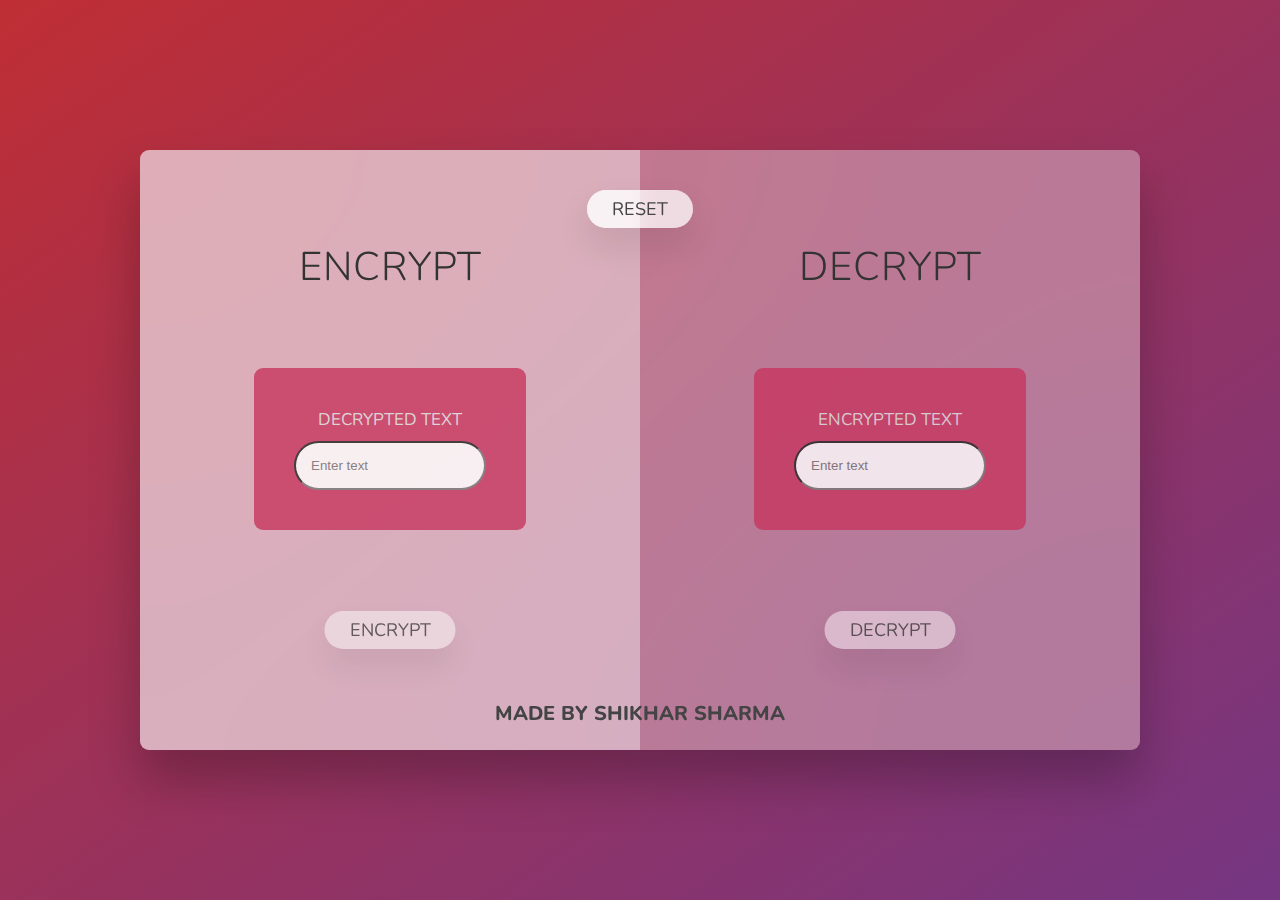
<file: Encryption_Decryption/index.html>
<!DOCTYPE html>
<html lang="en">
  <head>
    <meta charset="UTF-8" />
    <meta name="viewport" content="width=device-width, initial-scale=1.0" />
    <meta http-equiv="X-UA-Compatible" content="ie=edge" />
    <link rel="stylesheet" href="style.css" />
    <title>Practical Assignment-0</title>
  </head>
  <body>
    <main>
      <section class="player player--active">
        <h2 class="name" id="name--0">Encrypt</h2>
        <div class="current">
          <p class="current-label">Decrypted Text</p>
          <p class="current-score" id="show_decrypted"></p>
          <form id="encrypt">
            <div class="form-group">
              <input
                class="form-control"
                id="text_to_encrypt"
                placeholder="Enter text"
              />
            </div>
            <button type="button" class="btn btn-primary-encrypt">
              Encrypt
            </button>
          </form>
        </div>
      </section>
      <section class="player">
        <h2 class="name" id="name--1">Decrypt</h2>
        <div class="current">
          <p class="current-label">Encrypted Text</p>
          <p class="current-score" id="show_encrypted"></p>
          <form id="decrypt">
            <div class="form-group">
              <input
                class="form-control"
                id="text_to_decrypt"
                placeholder="Enter text"
              />
            </div>
            <button type="button" class="btn btn-primary-decrypt">
              Decrypt
            </button>
          </form>
        </div>
      </section>

      <button class="btn btn--new">Reset</button>
      <div class="hey">Made by Shikhar Sharma</div>
    </main>
    <script src="script.js"></script>
  </body>
</html>
</file>
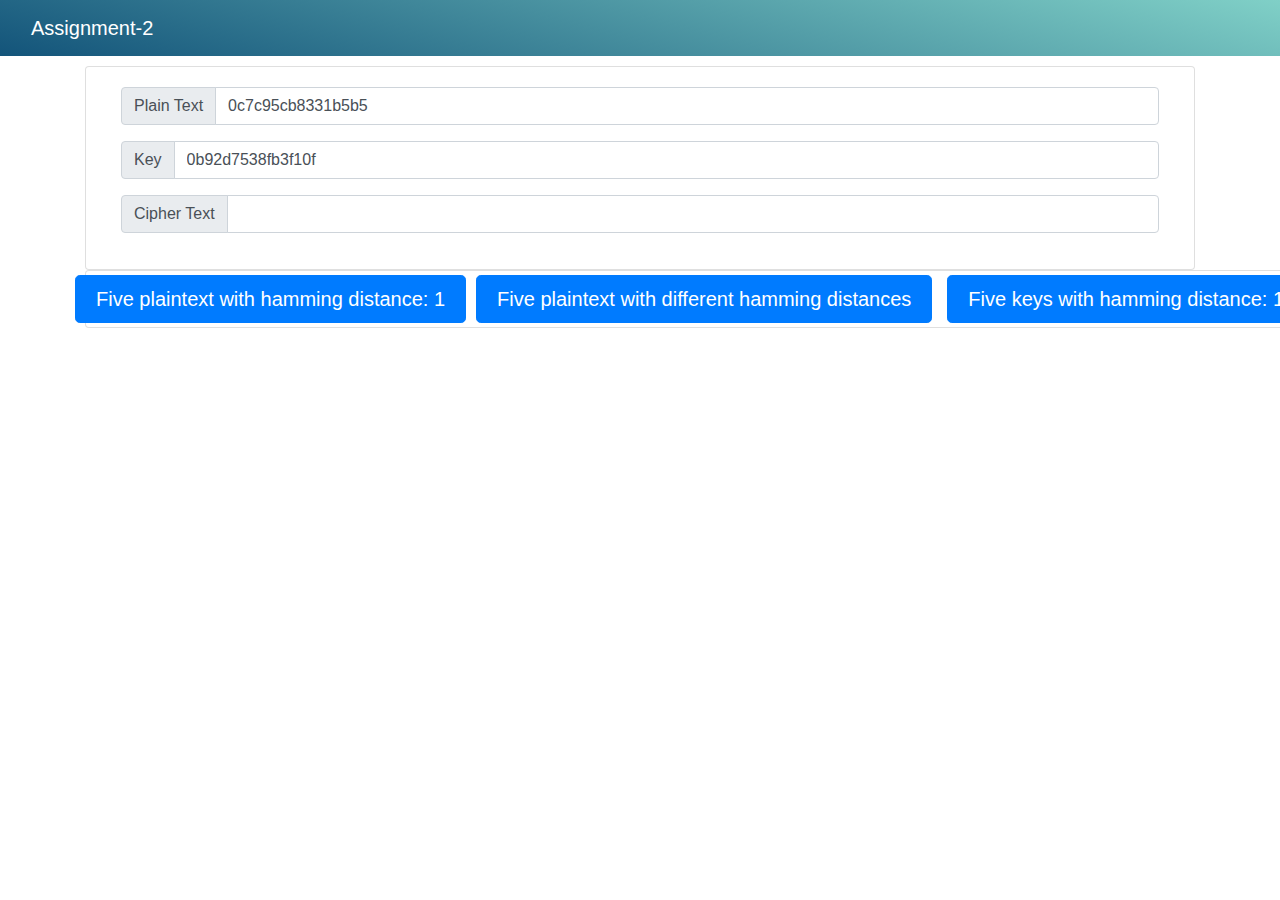
<file: Practical-Assignment-2/index.html>
<!DOCTYPE html>
<html lang="en">
<head>
    <meta name="viewport" content="width=device-width, initial-scale=1.0">
    <meta http-equiv="X-UA-Compatible" content="ie=edge">
    <meta name="Description" content="Enter your description here" />
    <link rel="stylesheet" href="https://maxcdn.bootstrapcdn.com/bootstrap/4.0.0/css/bootstrap.min.css"
        integrity="sha384-Gn5384xqQ1aoWXA+058RXPxPg6fy4IWvTNh0E263XmFcJlSAwiGgFAW/dAiS6JXm" crossorigin="anonymous">
    <link rel="stylesheet" href="https://cdnjs.cloudflare.com/ajax/libs/font-awesome/5.15.0/css/all.min.css">
    <title>Network Security</title>
    <script src="https://cdn.plot.ly/plotly-2.8.3.min.js"></script>
    <style>
        .bg-custom-1 {
            background-color: #85144b;
        }

        .bg-custom-2 {
            background-image: linear-gradient(15deg, #13547a 0%, #80d0c7 100%);
        }

        .promoting-card:hover {
            box-shadow: 0 4px 8px 0 rgba(0, 0, 0, 0.2), 0 6px 20px 0 rgba(0, 0, 0, 0.19);
        }
    </style>
</head>
<body>

    <nav class="navbar navbar-dark navbar-expand-md bg-custom-2">
        <div class="container"><a class="navbar-brand" href="/index.html">Assignment-2</a></div>
        <button class="navbar-toggler" type="button" data-toggle="collapse" data-target="#basicExampleNav1"
            aria-controls="basicExampleNav1" aria-expanded="false" aria-label="Toggle navigation">
            <span class="navbar-toggler-icon"></span>
        </button>
        <div class="collapse navbar-collapse container" id="basicExampleNav1">
        </div>
    </nav>

    <div class="container" style="padding-top: 10px;">
        <div class = "container">
            <h10 name="lastOperation"></h10>
        </div>
        <div class = "card" style="padding: 20px;">
            <div class = "container">
                <div class="input-group mb-3">
                    <div class="input-group-prepend">
                      <span class="input-group-text" id="basic-addon1">Plain Text</span>
                    </div>
                    <input type="text" id="plainText" class="form-control"  aria-label="Username" aria-describedby="basic-addon1">
                </div>
                <div class="input-group mb-3">
                    <div class="input-group-prepend">
                      <span class="input-group-text" id="basic-addon1">Key</span>
                    </div>
                    <input type="text" id="key" class="form-control" aria-label="Username" aria-describedby="basic-addon1">
                </div>
                <div class="input-group mb-3">
                    <div class="input-group-prepend">
                      <span class="input-group-text" id="basic-addon1">Cipher Text</span>
                    </div>
                    <input type="text" id="cipherText" class="form-control"  aria-label="Username" aria-describedby="basic-addon1">
                </div>
            </div>
        </div>
        <div class="card" style="width:max-content;"> 
            <div class="row">
                <div class="column">
                    <button id="type1" type="button" class="btn btn-primary btn-lg btn-block  m-1">Five plaintext with hamming distance: 1</button>
                </div>
                <div class="column" style="margin-left: 10px">
                        <button type="button" id="type2" class="btn btn-primary btn-lg btn-block  m-1">Five plaintext with different hamming distances</button>
                </div>
                <div class="column">
                    <div class="container">
                        <button type="button" id="type3" class="btn btn-primary btn-lg btn-block  m-1">Five keys with hamming distance: 1</button>
                    </div>
                </div>
            </div>
            <div class="row">
               
            </div>
   
        </div>
        
      
    </div>
    <div class="container">
        <div class = "container">
            <div id="graphPlot"></div>
        </div>
        <div class = "container">
            <div id="distances"></div>
        </div>
    </div>

</body>
<script src="utils.js"></script>
<script src="des.js"></script>
<script src="app.js"></script>

</html>
</file>
<file: Encryption_Decryption/style.css>
@import url('https://fonts.googleapis.com/css2?family=Nunito&display=swap');

* {
  margin: 0;
  padding: 0;
  box-sizing: inherit;
}

html {
  font-size: 62.5%;
  box-sizing: border-box;
}

body {
  font-family: 'Nunito', sans-serif;
  font-weight: 400;
  height: 100vh;
  color: #333;
  background-image: linear-gradient(to top left, #753682 0%, #bf2e34 100%);
  display: flex;
  align-items: center;
  justify-content: center;
}

/* LAYOUT */
main {
  position: relative;
  width: 100rem;
  height: 60rem;
  background-color: rgba(255, 255, 255, 0.35);
  backdrop-filter: blur(200px);
  filter: blur();
  box-shadow: 0 3rem 5rem rgba(0, 0, 0, 0.25);
  border-radius: 9px;
  overflow: hidden;
  display: flex;
}

.player {
  flex: 50%;
  padding: 9rem;
  display: flex;
  flex-direction: column;
  align-items: center;
  transition: all 0.75s;
}

/* ELEMENTS */
.name {
  position: relative;
  font-size: 4rem;
  text-transform: uppercase;
  letter-spacing: 1px;
  word-spacing: 2px;
  font-weight: 300;
  margin-bottom: 1rem;
}

.player--active {
  background-color: rgba(255, 255, 255, 0.4);
}

.current {
  background-color: #c7365f;
  opacity: 0.8;
  border-radius: 9px;
  color: #fff;
  width: 85%;
  margin-top: 20%;
  padding: 4rem;
  text-align: center;
  transition: all 0.75s;
}

.current-label {
  text-transform: uppercase;
  margin-bottom: 1rem;
  font-size: 1.7rem;
  color: #ddd;
}

.current-score {
  font-size: 3.5rem;
}

.form-control {
  width: 100%;
  padding: 1.5rem 1.5rem;
  border-radius: 50rem;
}

.hey {
  position: absolute;
  left: 50%;
  transform: translateX(-50%);
  color: #444;
  background: none;
  border: none;
  font-family: inherit;
  font-size: 2rem;
  text-transform: uppercase;
  cursor: pointer;
  font-weight: 800;
  transition: all 0.2s;
  top: 55rem;
}
/* ABSOLUTE POSITIONED ELEMENTS */
.btn {
  position: absolute;
  left: 50%;
  transform: translateX(-50%);
  color: #444;
  background: none;
  border: none;
  font-family: inherit;
  font-size: 1.8rem;
  text-transform: uppercase;
  cursor: pointer;
  font-weight: 400;
  transition: all 0.2s;

  background-color: white;
  background-color: rgba(255, 255, 255, 0.6);
  backdrop-filter: blur(10px);

  padding: 0.7rem 2.5rem;
  border-radius: 50rem;
  box-shadow: 0 1.75rem 3.5rem rgba(0, 0, 0, 0.1);
}

.btn--new {
  top: 4rem;
}

.btn-primary-encrypt {
  left: 25%;
  top: 46.1rem;
}

.btn-primary-decrypt {
  left: 75%;
  top: 46.1rem;
}

.btn:active {
  transform: translate(-50%, 3px);
  box-shadow: 0 1rem 2rem rgba(0, 0, 0, 0.15);
}

.btn:focus {
  outline: none;
}

.hidden {
  display: none;
}
</file>
